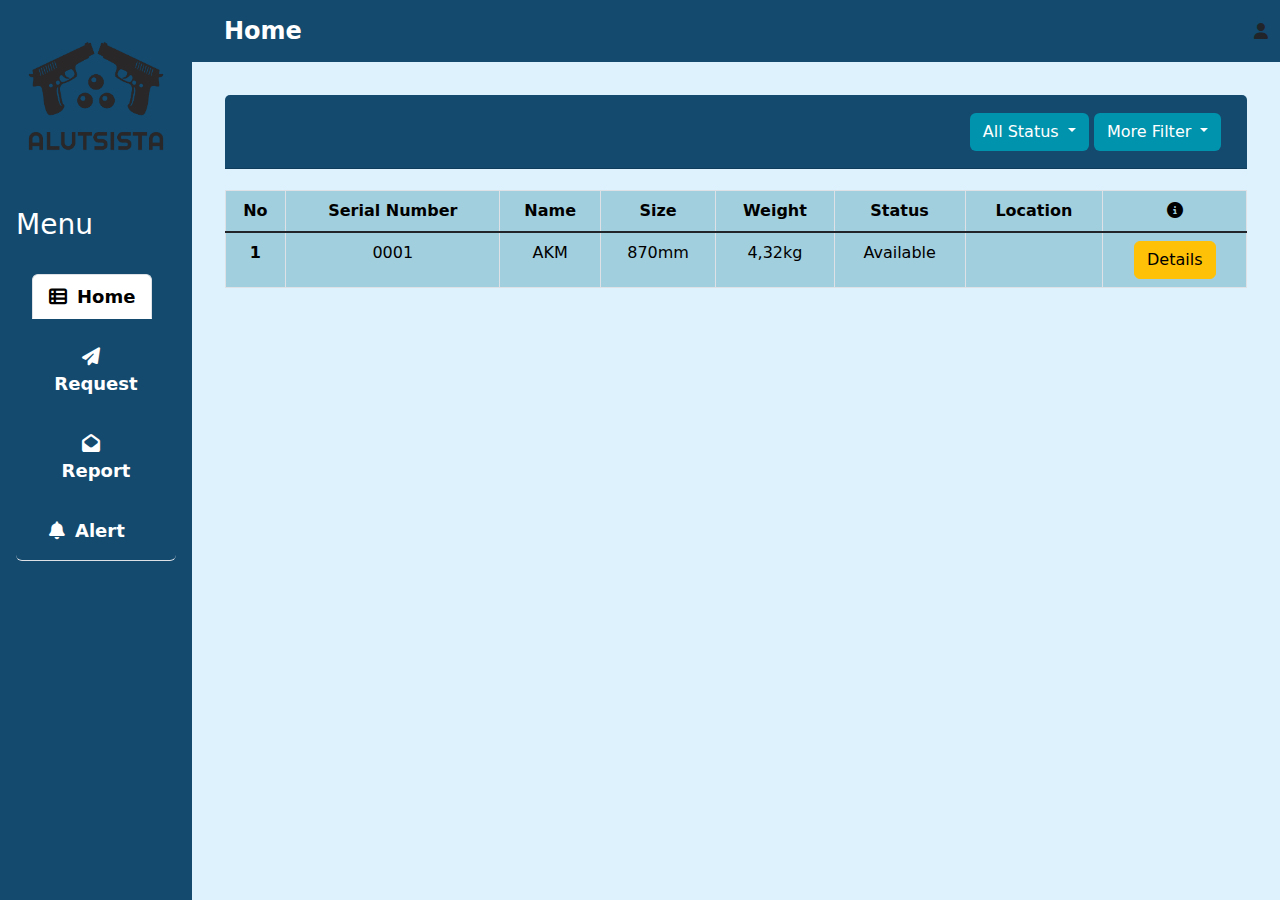
<file: index.html>
<!DOCTYPE html>
<html lang="en">
  <head>
    <meta charset="utf-8" />
    <meta name="viewport" content="width=device-width, initial-scale=1" />
    <title>ALUTSISTA</title>
    <link
      rel="stylesheet"
      href="https://cdnjs.cloudflare.com/ajax/libs/font-awesome/6.5.1/css/all.min.css"
    />
    <link
      href="https://cdn.jsdelivr.net/npm/bootstrap@5.3.2/dist/css/bootstrap.min.css"
      rel="stylesheet"
    />
    <link rel="stylesheet" href="css/global.css" />
  </head>
  <body>
    <!-- Sidebar -->
    <div class="sidebar">
      <div class="card bg-transparent border-0 text-white">
        <img src="assets/logo.png" class="card-img-top" alt="" />
        <div class="card-body">
          <h3 class="card-title" style="padding-bottom: 10%">Menu</h3>
          <ul class="list-group nav nav-tabs" id="nav-tab" role="tablist">
            <li class="list-group-item">
              <button
                class="nav-link active"
                id="nav-home-tab"
                data-bs-toggle="tab"
                data-bs-target="#nav-home"
                type="button"
                role="tab"
                aria-controls="nav-home"
                aria-selected="true"
              >
                <i class="fa-solid fa-table-list"></i>Home
              </button>
            </li>
            <li class="list-group-item">
              <button
                class="nav-link"
                id="nav-request-tab"
                data-bs-toggle="tab"
                data-bs-target="#nav-request"
                type="button"
                role="tab"
                aria-controls="nav-request"
                aria-selected="false"
              >
                <i class="fa-solid fa-paper-plane"></i>Request
              </button>
            </li>
            <li class="list-group-item">
              <button
                class="nav-link"
                id="nav-report-tab"
                data-bs-toggle="tab"
                data-bs-target="#nav-report"
                type="button"
                role="tab"
                aria-controls="nav-report"
                aria-selected="false"
              >
                <i class="fa-solid fa-envelope-open"></i>Report
              </button>
            </li>
            <li class="list-group-item">
              <button
                class="nav-link"
                id="nav-alert-tab"
                data-bs-toggle="tab"
                data-bs-target="#nav-alert"
                type="button"
                role="tab"
                aria-controls="nav-alert"
                aria-selected="false"
              >
                <i class="fa-solid fa-bell"></i>Alert
              </button>
            </li>
          </ul>
        </div>
      </div>
    </div>

    <div class="content tab-content" id="nav-tabContent">
      <!-- Home -->
      <div
        id="nav-home"
        class="tab-pane fade show active"
        role="tabpanel"
        aria-labelledby="nav-home-tab"
        tabindex="0"
      >
        <nav class="navbar">
          <div class="container-fluid">
            <a
              class="navbar-brand text-white"
              style="font-size: x-large; font-weight: 700"
              >Home</a
            >
            <i class="fa-solid fa-user" style="cursor: pointer"></i>
          </div>
        </nav>
        <div class="card border-0 bg-transparent" style="padding: 3%">
          <div class="card-header text-white" style="background-color: #134a6e">
            <div id="dropdown" class="float-end" style="padding: 1%">
              <div class="btn-group">
                <button
                  type="button"
                  class="btn text-white dropdown-toggle"
                  data-bs-toggle="dropdown"
                  aria-expanded="false"
                >
                  All Status
                </button>
                <ul class="dropdown-menu">
                  <li><a class="dropdown-item" href="#">Read</a></li>
                  <li><a class="dropdown-item" href="#">Unready</a></li>
                  <li>
                    <a class="dropdown-item" href="#">Banned</a>
                  </li>
                </ul>
              </div>
              <div class="btn-group">
                <button
                  type="button"
                  class="btn text-white dropdown-toggle"
                  data-bs-toggle="dropdown"
                  aria-expanded="false"
                >
                  More Filter
                </button>
                <ul class="dropdown-menu">
                  <li><a class="dropdown-item" href="#">A-Z</a></li>
                  <li><a class="dropdown-item" href="#">Stock</a></li>
                  <li>
                    <a class="dropdown-item" href="#">Z-A</a>
                  </li>
                </ul>
              </div>
            </div>
          </div>
          <table
            class="table table-bordered text-md-center"
            style="margin-top: 2%"
          >
            <thead>
              <tr>
                <th scope="col">No</th>
                <th scope="col">Serial Number</th>
                <th scope="col">Name</th>
                <th scope="col">Size</th>
                <th scope="col">Weight</th>
                <th scope="col">Status</th>
                <th scope="col">Location</th>
                <th scope="col"><i class="fa-solid fa-circle-info"></i></th>
              </tr>
            </thead>
            <tbody class="table-group-divider">
              <tr>
                <th scope="row">1</th>
                <td>0001</td>
                <td>AKM</td>
                <td>870mm</td>
                <td>4,32kg</td>
                <td>Available</td>
                <td></td>
                <td>
                  <button
                    type="button"
                    class="btn btn-warning"
                    data-bs-toggle="modal"
                    data-bs-target="#details"
                  >
                    Details
                  </button>
                </td>
              </tr>
            </tbody>
          </table>
        </div>
      </div>

      <!-- Request -->
      <div
        id="nav-request"
        class="tab-pane fade"
        role="tabpanel"
        aria-labelledby="nav-request-tab"
        tabindex="0"
      >
        <nav class="navbar">
          <div class="container-fluid">
            <a
              class="navbar-brand text-white"
              style="font-size: x-large; font-weight: 700"
              >Request</a
            >
            <i class="fa-solid fa-user" style="cursor: pointer"></i>
          </div>
        </nav>
        <div class="card border-0 bg-transparent" style="padding: 3%">
          <div
            class="card-header text-white"
            style="background-color: #134a6e; padding: 3%"
          ></div>
          <div class="container-lg bg-white">
            <div class="row" style="padding: 2%">
              <div class="col" style="margin: 1%">
                <div class="form-floating">
                  <input
                    type="id"
                    class="form-control"
                    id="floatingId"
                    placeholder="Id"
                  />
                  <label for="floatingId">Id</label>
                </div>
                <div class="form-floating">
                  <input
                    type="text"
                    class="form-control"
                    id="loatingName"
                    placeholder="Name"
                  />
                  <label for="floatingName">Name</label>
                </div>
                <div class="form-floating">
                  <input
                    type="text"
                    class="form-control"
                    id="floatingBattallion"
                    placeholder="Battallion"
                  />
                  <label for="floatingBattallion">Battallion</label>
                </div>
                <div class="form-floating">
                  <input
                    type="text"
                    class="form-control"
                    id="floatingGrade"
                    placeholder="Grade"
                  />
                  <label for="floatingGrade">Grade</label>
                </div>
                <div class="form-floating">
                  <input
                    type="number"
                    class="form-control"
                    id="floatingSerialNumber"
                    placeholder="Serial Number"
                  />
                  <label for="floatingSerialNumber">Serial Number</label>
                </div>
              </div>
              <div class="col" style="margin: 1%">
                <div class="form-floating">
                  <textarea
                    class="form-control"
                    placeholder="Leave a reason here"
                    id="floatingTextarea"
                    style="background-color: #ebebeb; height: 100px"
                  ></textarea>
                  <label for="floatingTextarea">Reason</label>
                </div>
                <button
                  type="button"
                  class="btn btn-primary btn-lg float-end"
                  style="margin-top: 280px"
                >
                  Send
                </button>
              </div>
            </div>
          </div>
        </div>
      </div>

      <!-- Report -->
      <div
        id="nav-report"
        class="tab-pane fade"
        role="tabpanel"
        aria-labelledby="nav-request-tab"
        tabindex="0"
      >
        <nav class="navbar">
          <div class="container-fluid">
            <a
              class="navbar-brand text-white"
              style="font-size: x-large; font-weight: 700"
              >Report</a
            >
            <i class="fa-solid fa-user" style="cursor: pointer"></i>
          </div>
        </nav>
        <div class="card border-white bg-transparent" style="padding: 3%">
          <div class="card-header text-white" style="background-color: #134a6e">
            <div id="dropdown" class="float-end" style="padding: 1%">
              <div class="btn-group">
                <button
                  type="button"
                  class="btn text-white dropdown-toggle"
                  data-bs-toggle="dropdown"
                  aria-expanded="false"
                >
                  All Status
                </button>
                <ul class="dropdown-menu">
                  <li><a class="dropdown-item" href="#">Read</a></li>
                  <li><a class="dropdown-item" href="#">Unready</a></li>
                  <li>
                    <a class="dropdown-item" href="#">Banned</a>
                  </li>
                </ul>
              </div>
              <div class="btn-group">
                <button
                  type="button"
                  class="btn text-white dropdown-toggle"
                  data-bs-toggle="dropdown"
                  aria-expanded="false"
                >
                  More Filter
                </button>
                <ul class="dropdown-menu">
                  <li><a class="dropdown-item" href="#">A-Z</a></li>
                  <li><a class="dropdown-item" href="#">Stock</a></li>
                  <li>
                    <a class="dropdown-item" href="#">Z-A</a>
                  </li>
                </ul>
              </div>
            </div>
          </div>
          <table
            class="table table-bordered text-md-center"
            style="margin-top: 2%"
          >
            <thead>
              <tr>
                <th scope="col">No</th>
                <th scope="col">Serial Number</th>
                <th scope="col">Name</th>
                <th scope="col">Size</th>
                <th scope="col">Weight</th>
                <th scope="col">Status</th>
                <th scope="col">Location</th>
                <th scope="col"><i class="fa-solid fa-circle-info"></i></th>
              </tr>
            </thead>
            <tbody class="table-group-divider">
              <tr>
                <th scope="row">1</th>
                <td>0001</td>
                <td>AKM</td>
                <td>870mm</td>
                <td>4,32kg</td>
                <td>Available</td>
                <td></td>
                <td>
                  <button
                    type="button"
                    class="btn btn-warning"
                    data-bs-toggle="modal"
                    data-bs-target="#return"
                  >
                    Return
                  </button>
                </td>
              </tr>
            </tbody>
          </table>
        </div>
      </div>

      <!-- Alert -->
      <div
        id="nav-alert"
        class="tab-pane fade"
        role="tabpanel"
        aria-labelledby="nav-alert-tab"
        tabindex="0"
      >
        <nav class="navbar">
          <div class="container-fluid">
            <a
              class="navbar-brand text-white"
              style="font-size: x-large; font-weight: 700"
              >Alert</a
            >
            <i class="fa-solid fa-user" style="cursor: pointer"></i>
          </div>
        </nav>
        <div class="card border-0 bg-transparent" style="padding: 3%">
          <div class="card-header text-white" style="background-color: #134a6e">
            <div id="dropdown" class="float-end" style="padding: 1%">
              <div class="btn-group">
                <button
                  type="button"
                  class="btn text-white dropdown-toggle"
                  data-bs-toggle="dropdown"
                  aria-expanded="false"
                >
                  All Status
                </button>
                <ul class="dropdown-menu">
                  <li><a class="dropdown-item" href="#">Read</a></li>
                  <li><a class="dropdown-item" href="#">Unready</a></li>
                  <li>
                    <a class="dropdown-item" href="#">Banned</a>
                  </li>
                </ul>
              </div>
              <div class="btn-group">
                <button
                  type="button"
                  class="btn text-white dropdown-toggle"
                  data-bs-toggle="dropdown"
                  aria-expanded="false"
                >
                  More Filter
                </button>
                <ul class="dropdown-menu">
                  <li><a class="dropdown-item" href="#">A-Z</a></li>
                  <li><a class="dropdown-item" href="#">Stock</a></li>
                  <li>
                    <a class="dropdown-item" href="#">Z-A</a>
                  </li>
                </ul>
              </div>
            </div>
          </div>
        </div>
      </div>

      <!-- Modal -->
      <!-- Return -->
      <div
        class="modal fade"
        id="return"
        data-bs-backdrop="static"
        data-bs-keyboard="false"
        tabindex="-1"
        aria-labelledby="return"
        aria-hidden="true"
      >
        <div class="modal-dialog">
          <div class="modal-content">
            <div
              class="modal-header"
              style="background-color: var(--btn); color: white"
            >
              <h1 class="modal-title fs-5" id="staticBackdropLabel">
                Report file
              </h1>
              <button
                type="button"
                class="btn-close"
                data-bs-dismiss="modal"
                aria-label="Close"
              ></button>
            </div>
            <div class="modal-body"><input type="file" /></div>
            <div class="modal-footer">
              <button
                type="button"
                class="btn btn-secondary"
                data-bs-dismiss="modal"
              >
                Close
              </button>
              <button type="button" class="btn btn-primary">Send</button>
            </div>
          </div>
        </div>
      </div>

      <!-- Details -->
      <div
        class="modal fade"
        id="details"
        data-bs-backdrop="static"
        data-bs-keyboard="false"
        tabindex="-1"
        aria-labelledby="details"
        aria-hidden="true"
      >
        <div class="modal-dialog modal-lg">
          <div class="modal-content">
            <div
              class="modal-header"
              style="background-color: var(--btn); color: white"
            >
              <h1 class="modal-title fs-5" id="staticBackdropLabel">Details</h1>
              <button
                type="button"
                class="btn-close"
                data-bs-dismiss="modal"
                aria-label="Close"
              ></button>
            </div>
            <div class="modal-body">
              <div class="container text-center w-100">
                <div class="row">
                  <div class="col w-30">
                    <img
                      class="w-75 bg-body-secondary"
                      style="margin-bottom: 5%"
                      src="assets/ak47.png"
                      alt=""
                    />
                    <img
                      class="w-75 bg-body-secondary"
                      src="assets/peluru.png"
                      alt=""
                    />
                  </div>
                  <div class="col">
                    <ul class="list-group">
                      <li class="list-group-item list-group-item-secondary">
                        Serial Number
                      </li>
                      <li class="list-group-item list-group-item-secondary">
                        Name
                      </li>
                      <li class="list-group-item list-group-item-secondary">
                        Type
                      </li>
                      <li class="list-group-item list-group-item-secondary">
                        Capacity
                      </li>
                      <li class="list-group-item list-group-item-secondary">
                        Size
                      </li>
                      <li class="list-group-item list-group-item-secondary">
                        Weight
                      </li>
                      <li class="list-group-item list-group-item-secondary">
                        Fire Power
                      </li>
                    </ul>
                  </div>
                  <div class="col">
                    <ul class="list-group">
                      <li class="list-group-item list-group-item-secondary">
                        Speed
                      </li>
                      <li class="list-group-item list-group-item-secondary">
                        Materials
                      </li>
                      <li class="list-group-item list-group-item-secondary">
                        Status
                      </li>
                      <li class="list-group-item list-group-item-secondary">
                        Owner
                      </li>
                      <li class="list-group-item list-group-item-secondary">
                        Location
                      </li>
                      <li class="list-group-item list-group-item-secondary">
                        Maintance
                      </li>
                      <li class="list-group-item list-group-item-secondary">
                        History
                      </li>
                    </ul>
                  </div>
                </div>
              </div>
            </div>
            <div class="modal-footer">
              <button
                type="button"
                class="btn btn-secondary"
                data-bs-dismiss="modal"
              >
                Close
              </button>
            </div>
          </div>
        </div>
      </div>
    </div>
    <script src="https://cdn.jsdelivr.net/npm/bootstrap@5.3.2/dist/js/bootstrap.bundle.min.js"></script>
    <script src="js/global.js"></script>
  </body>
</html>
</file>
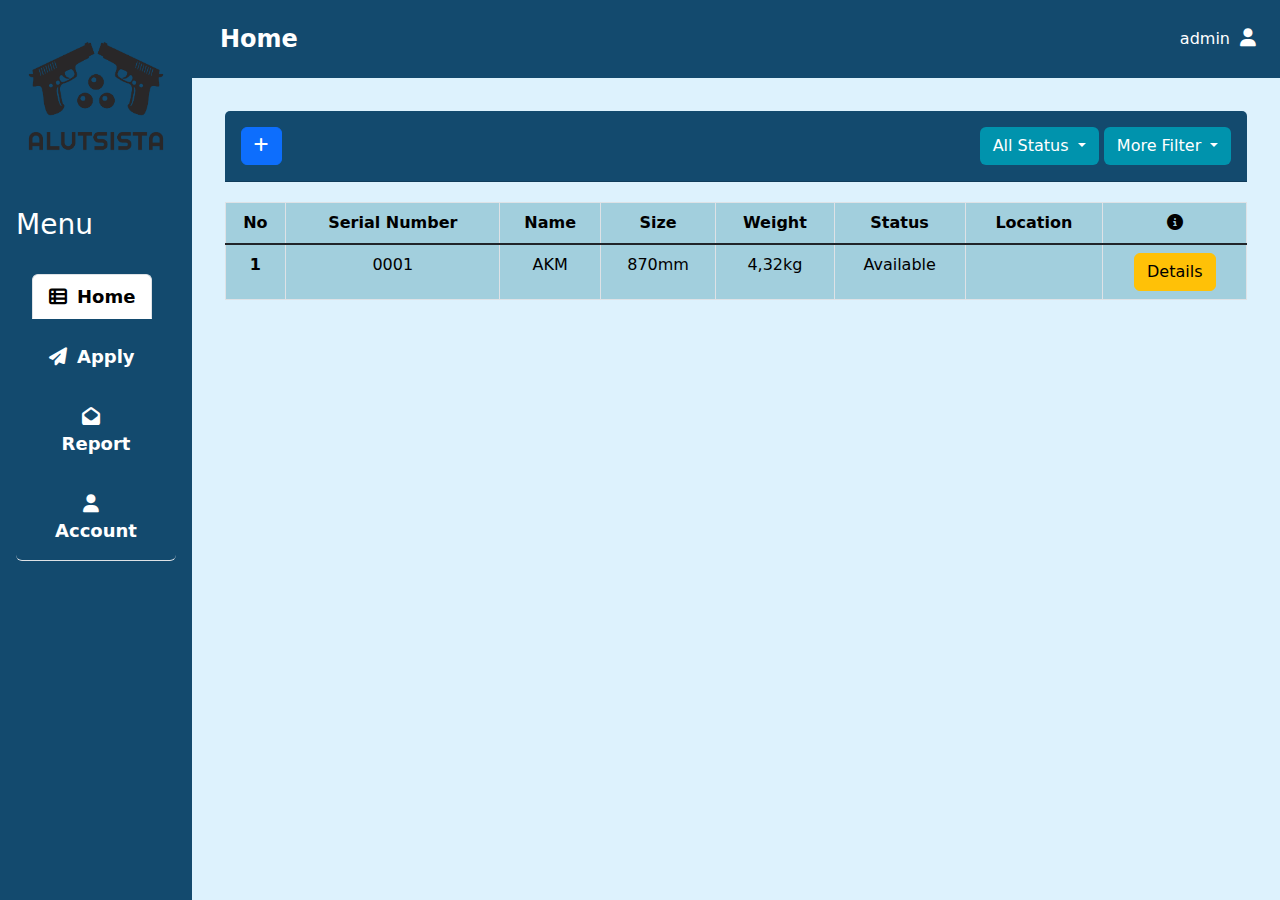
<file: admin.html>
<!DOCTYPE html>
<html lang="en">
  <head>
    <meta charset="utf-8" />
    <meta name="viewport" content="width=device-width, initial-scale=1" />
    <title>ALUTSISTA</title>
    <link
      rel="stylesheet"
      href="https://cdnjs.cloudflare.com/ajax/libs/font-awesome/6.5.1/css/all.min.css"
    />
    <link
      href="https://cdn.jsdelivr.net/npm/bootstrap@5.3.2/dist/css/bootstrap.min.css"
      rel="stylesheet"
    />
    <link rel="stylesheet" href="css/global.css" />
  </head>
  <body>
    <!-- Sidebar -->
    <div class="sidebar">
      <div class="card bg-transparent border-0 text-white">
        <img src="assets/logo.png" class="card-img-top" alt="" />
        <div class="card-body">
          <h3 class="card-title" style="padding-bottom: 10%">Menu</h3>
          <ul class="list-group nav nav-tabs" id="nav-tab" role="tablist">
            <li class="list-group-item">
              <button
                class="nav-link active"
                id="nav-home-tab"
                data-bs-toggle="tab"
                data-bs-target="#nav-home"
                type="button"
                role="tab"
                aria-controls="nav-home"
                aria-selected="true"
              >
                <i class="fa-solid fa-table-list"></i>Home
              </button>
            </li>
            <li class="list-group-item">
              <button
                class="nav-link"
                id="nav-request-tab"
                data-bs-toggle="tab"
                data-bs-target="#nav-request"
                type="button"
                role="tab"
                aria-controls="nav-request"
                aria-selected="false"
              >
                <i class="fa-solid fa-paper-plane"></i>Apply
              </button>
            </li>
            <li class="list-group-item">
              <button
                class="nav-link"
                id="nav-report-tab"
                data-bs-toggle="tab"
                data-bs-target="#nav-report"
                type="button"
                role="tab"
                aria-controls="nav-report"
                aria-selected="false"
              >
                <i class="fa-solid fa-envelope-open"></i>Report
              </button>
            </li>
            <li class="list-group-item">
              <button
                class="nav-link"
                id="nav-alert-tab"
                data-bs-toggle="tab"
                data-bs-target="#nav-alert"
                type="button"
                role="tab"
                aria-controls="nav-alert"
                aria-selected="false"
              >
                <i class="fa-solid fa-user"></i>Account
              </button>
            </li>
          </ul>
        </div>
      </div>
    </div>

    <div class="content tab-content" id="nav-tabContent">
      <!-- Home -->
      <div
        id="nav-home"
        class="tab-pane fade show active"
        role="tabpanel"
        aria-labelledby="nav-home-tab"
        tabindex="0"
      >
        <nav class="navbar">
          <div class="container-fluid p-2">
            <a
              class="navbar-brand text-white"
              style="font-size: x-large; font-weight: 700"
              >Home</a
            >
            <div class="d-flex me-3">
              <a
                class="text-white"
                style="text-decoration: none; margin-right: 10px"
                >admin</a
              >
              <a
                ><i
                  class="fa-solid fa-user text-white"
                  style="cursor: pointer; font-size: large"
                ></i
              ></a>
            </div>
          </div>
        </nav>
        <div class="card border-0 bg-transparent" style="padding: 3%">
          <div
            class="card-header text-white p-3"
            style="background-color: #134a6e"
          >
            <button type="button" class="btn btn-primary">
              <i class="fa-solid fa-plus" style="color: white"></i>
            </button>
            <div id="dropdown" class="float-end">
              <div class="btn-group">
                <button
                  type="button"
                  class="btn text-white dropdown-toggle"
                  data-bs-toggle="dropdown"
                  aria-expanded="false"
                >
                  All Status
                </button>
                <ul class="dropdown-menu">
                  <li><a class="dropdown-item" href="#">Read</a></li>
                  <li><a class="dropdown-item" href="#">Unready</a></li>
                  <li>
                    <a class="dropdown-item" href="#">Banned</a>
                  </li>
                </ul>
              </div>
              <div class="btn-group">
                <button
                  type="button"
                  class="btn text-white dropdown-toggle"
                  data-bs-toggle="dropdown"
                  aria-expanded="false"
                >
                  More Filter
                </button>
                <ul class="dropdown-menu">
                  <li><a class="dropdown-item" href="#">A-Z</a></li>
                  <li><a class="dropdown-item" href="#">Stock</a></li>
                  <li>
                    <a class="dropdown-item" href="#">Z-A</a>
                  </li>
                </ul>
              </div>
            </div>
          </div>
          <table
            class="table table-bordered text-md-center"
            style="margin-top: 2%"
          >
            <thead>
              <tr>
                <th scope="col">No</th>
                <th scope="col">Serial Number</th>
                <th scope="col">Name</th>
                <th scope="col">Size</th>
                <th scope="col">Weight</th>
                <th scope="col">Status</th>
                <th scope="col">Location</th>
                <th scope="col"><i class="fa-solid fa-circle-info"></i></th>
              </tr>
            </thead>
            <tbody class="table-group-divider">
              <tr>
                <th scope="row">1</th>
                <td>0001</td>
                <td>AKM</td>
                <td>870mm</td>
                <td>4,32kg</td>
                <td>Available</td>
                <td></td>
                <td>
                  <button
                    type="button"
                    class="btn btn-warning"
                    data-bs-toggle="modal"
                    data-bs-target="#details"
                  >
                    Details
                  </button>
                </td>
              </tr>
            </tbody>
          </table>
        </div>
      </div>

      <!-- Apply -->
      <div
        id="nav-request"
        class="tab-pane fade"
        role="tabpanel"
        aria-labelledby="nav-request-tab"
        tabindex="0"
      >
        <nav class="navbar">
          <div class="container-fluid">
            <a
              class="navbar-brand text-white"
              style="font-size: x-large; font-weight: 700"
              >Apply</a
            >
            <i class="fa-solid fa-user" style="cursor: pointer"></i>
          </div>
        </nav>
        <div class="card border-0 bg-transparent" style="padding: 3%">
          <div
            class="card-header text-white p-5"
            style="background-color: #134a6e"
          ></div>
          <div class="container-lg bg-white">
            <div class="row" style="padding: 2%">
              <div class="col" style="margin: 1%">
                <div class="form-floating">
                  <input
                    type="id"
                    class="form-control"
                    id="floatingId"
                    placeholder="Id"
                  />
                  <label for="floatingId">Id</label>
                </div>
                <div class="form-floating">
                  <input
                    type="text"
                    class="form-control"
                    id="loatingName"
                    placeholder="Name"
                  />
                  <label for="floatingName">Name</label>
                </div>
                <div class="form-floating">
                  <input
                    type="text"
                    class="form-control"
                    id="floatingBattallion"
                    placeholder="Battallion"
                  />
                  <label for="floatingBattallion">Battallion</label>
                </div>
                <div class="form-floating">
                  <input
                    type="text"
                    class="form-control"
                    id="floatingGrade"
                    placeholder="Grade"
                  />
                  <label for="floatingGrade">Grade</label>
                </div>
                <div class="form-floating">
                  <input
                    type="number"
                    class="form-control"
                    id="floatingSerialNumber"
                    placeholder="Serial Number"
                  />
                  <label for="floatingSerialNumber">Serial Number</label>
                </div>
              </div>
              <div class="col" style="margin: 1%">
                <div class="form-floating">
                  <textarea
                    class="form-control"
                    placeholder="Leave a reason here"
                    id="floatingTextarea"
                    style="background-color: #ebebeb; height: 100px"
                  ></textarea>
                  <label for="floatingTextarea">Reason</label>
                </div>
                <button
                  type="button"
                  class="btn btn-primary btn-lg float-end"
                  style="margin-top: 280px"
                >
                  Send
                </button>
              </div>
            </div>
          </div>
        </div>
      </div>

      <!-- Report -->
      <div
        id="nav-report"
        class="tab-pane fade"
        role="tabpanel"
        aria-labelledby="nav-request-tab"
        tabindex="0"
      >
        <nav class="navbar">
          <div class="container-fluid">
            <a
              class="navbar-brand text-white"
              style="font-size: x-large; font-weight: 700"
              >Report</a
            >
            <i class="fa-solid fa-user" style="cursor: pointer"></i>
          </div>
        </nav>
        <div class="card border-white bg-transparent" style="padding: 3%">
          <div
            class="card-header text-white p-3"
            style="background-color: #134a6e"
          >
            <div id="dropdown" class="float-end">
              <div class="btn-group">
                <button
                  type="button"
                  class="btn text-white dropdown-toggle"
                  data-bs-toggle="dropdown"
                  aria-expanded="false"
                >
                  All Status
                </button>
                <ul class="dropdown-menu">
                  <li><a class="dropdown-item" href="#">Read</a></li>
                  <li><a class="dropdown-item" href="#">Unready</a></li>
                  <li>
                    <a class="dropdown-item" href="#">Banned</a>
                  </li>
                </ul>
              </div>
              <div class="btn-group">
                <button
                  type="button"
                  class="btn text-white dropdown-toggle"
                  data-bs-toggle="dropdown"
                  aria-expanded="false"
                >
                  More Filter
                </button>
                <ul class="dropdown-menu">
                  <li><a class="dropdown-item" href="#">A-Z</a></li>
                  <li><a class="dropdown-item" href="#">Stock</a></li>
                  <li>
                    <a class="dropdown-item" href="#">Z-A</a>
                  </li>
                </ul>
              </div>
            </div>
          </div>
          <table
            class="table table-bordered text-md-center"
            style="margin-top: 2%"
          >
            <thead>
              <tr>
                <th scope="col">No</th>
                <th scope="col">Serial Number</th>
                <th scope="col">Name</th>
                <th scope="col">Size</th>
                <th scope="col">Weight</th>
                <th scope="col">Status</th>
                <th scope="col">Location</th>
                <th scope="col"><i class="fa-solid fa-circle-info"></i></th>
              </tr>
            </thead>
            <tbody class="table-group-divider">
              <tr>
                <th scope="row">1</th>
                <td>0001</td>
                <td>AKM</td>
                <td>870mm</td>
                <td>4,32kg</td>
                <td>Available</td>
                <td></td>
                <td>
                  <button
                    type="button"
                    class="btn btn-warning"
                    data-bs-toggle="modal"
                    data-bs-target="#return"
                  >
                    Return
                  </button>
                </td>
              </tr>
            </tbody>
          </table>
        </div>
      </div>

      <!-- Account -->
      <div
        id="nav-alert"
        class="tab-pane fade"
        role="tabpanel"
        aria-labelledby="nav-alert-tab"
        tabindex="0"
      >
        <nav class="navbar">
          <div class="container-fluid">
            <a
              class="navbar-brand text-white"
              style="font-size: x-large; font-weight: 700"
              >Alert</a
            >
            <i class="fa-solid fa-user" style="cursor: pointer"></i>
          </div>
        </nav>
        <div class="card border-white bg-transparent" style="padding: 3%">
          <div
            class="card-header text-white p-3"
            style="background-color: #134a6e"
          >
            <button type="button" class="btn btn-primary">
              <i class="fa-solid fa-plus" style="color: white"></i>
            </button>
            <div id="dropdown" class="float-end">
              <div class="btn-group">
                <button
                  type="button"
                  class="btn text-white dropdown-toggle"
                  data-bs-toggle="dropdown"
                  aria-expanded="false"
                >
                  All Status
                </button>
                <ul class="dropdown-menu">
                  <li><a class="dropdown-item" href="#">Read</a></li>
                  <li><a class="dropdown-item" href="#">Unready</a></li>
                  <li>
                    <a class="dropdown-item" href="#">Banned</a>
                  </li>
                </ul>
              </div>
              <div class="btn-group">
                <button
                  type="button"
                  class="btn text-white dropdown-toggle"
                  data-bs-toggle="dropdown"
                  aria-expanded="false"
                >
                  More Filter
                </button>
                <ul class="dropdown-menu">
                  <li><a class="dropdown-item" href="#">A-Z</a></li>
                  <li><a class="dropdown-item" href="#">Stock</a></li>
                  <li>
                    <a class="dropdown-item" href="#">Z-A</a>
                  </li>
                </ul>
              </div>
            </div>
          </div>
          <table
            class="table table-bordered text-md-center"
            style="margin-top: 2%"
          >
            <thead>
              <tr>
                <th scope="col">No</th>
                <th scope="col">Id</th>
                <th scope="col">Name</th>
                <th scope="col">Grade</th>
                <th scope="col">Battalion</th>
                <th scope="col"><i class="fa-solid fa-circle-info"></i></th>
              </tr>
            </thead>
            <tbody class="table-group-divider">
              <tr>
                <th scope="row">1</th>
                <td>0001</td>
                <td>Ashura</td>
                <td>Jendral</td>
                <td>Macan Maung AD</td>
                <td>
                  <button
                    type="button"
                    class="btn btn-warning"
                    data-bs-toggle="modal"
                    data-bs-target="#editAccount"
                  >
                    Edit
                  </button>
                </td>
              </tr>
            </tbody>
          </table>
        </div>
      </div>

      <!-- Modal -->
      <!-- Account -->
      <div
        class="modal fade"
        id="editAccount"
        data-bs-backdrop="static"
        data-bs-keyboard="false"
        tabindex="-1"
        aria-labelledby="return"
        aria-hidden="true"
      >
        <div class="modal-dialog">
          <div class="modal-content">
            <div
              class="modal-header"
              style="background-color: var(--btn); color: white"
            >
              <h1 class="modal-title fs-5" id="staticBackdropLabel">Edit</h1>
              <button
                type="button"
                class="btn-close"
                data-bs-dismiss="modal"
                aria-label="Close"
              ></button>
            </div>
            <div class="modal-footer">
              <button type="button" class="btn btn-danger">Delete</button>
              <button type="button" class="btn btn-primary">Edit</button>
            </div>
          </div>
        </div>
      </div>

      <!-- Details -->
      <div
        class="modal fade"
        id="details"
        data-bs-backdrop="static"
        data-bs-keyboard="false"
        tabindex="-1"
        aria-labelledby="details"
        aria-hidden="true"
      >
        <div class="modal-dialog modal-lg">
          <div class="modal-content">
            <div
              class="modal-header"
              style="background-color: var(--btn); color: white"
            >
              <h1 class="modal-title fs-5" id="staticBackdropLabel">Details</h1>
              <button
                type="button"
                class="btn-close"
                data-bs-dismiss="modal"
                aria-label="Close"
              ></button>
            </div>
            <div class="modal-body">
              <div class="container text-center w-100">
                <div class="row">
                  <div class="col w-30">
                    <img
                      class="w-75 bg-body-secondary"
                      style="margin-bottom: 5%"
                      src="assets/ak47.png"
                      alt=""
                    />
                    <img
                      class="w-75 bg-body-secondary"
                      src="assets/peluru.png"
                      alt=""
                    />
                  </div>
                  <div class="col">
                    <ul class="list-group">
                      <li class="list-group-item list-group-item-secondary">
                        Serial Number
                      </li>
                      <li class="list-group-item list-group-item-secondary">
                        Name
                      </li>
                      <li class="list-group-item list-group-item-secondary">
                        Type
                      </li>
                      <li class="list-group-item list-group-item-secondary">
                        Capacity
                      </li>
                      <li class="list-group-item list-group-item-secondary">
                        Size
                      </li>
                      <li class="list-group-item list-group-item-secondary">
                        Weight
                      </li>
                      <li class="list-group-item list-group-item-secondary">
                        Fire Power
                      </li>
                    </ul>
                  </div>
                  <div class="col">
                    <ul class="list-group">
                      <li class="list-group-item list-group-item-secondary">
                        Speed
                      </li>
                      <li class="list-group-item list-group-item-secondary">
                        Materials
                      </li>
                      <li class="list-group-item list-group-item-secondary">
                        Status
                      </li>
                      <li class="list-group-item list-group-item-secondary">
                        Owner
                      </li>
                      <li class="list-group-item list-group-item-secondary">
                        Location
                      </li>
                      <li class="list-group-item list-group-item-secondary">
                        Maintance
                      </li>
                      <li class="list-group-item list-group-item-secondary">
                        History
                      </li>
                    </ul>
                  </div>
                </div>
              </div>
            </div>
            <div class="modal-footer">
              <button
                type="button"
                class="btn btn-secondary"
                data-bs-dismiss="modal"
              >
                Close
              </button>
            </div>
          </div>
        </div>
      </div>
    </div>
    <script src="https://cdn.jsdelivr.net/npm/bootstrap@5.3.2/dist/js/bootstrap.bundle.min.js"></script>
    <script src="js/global.js"></script>
  </body>
</html>
</file>
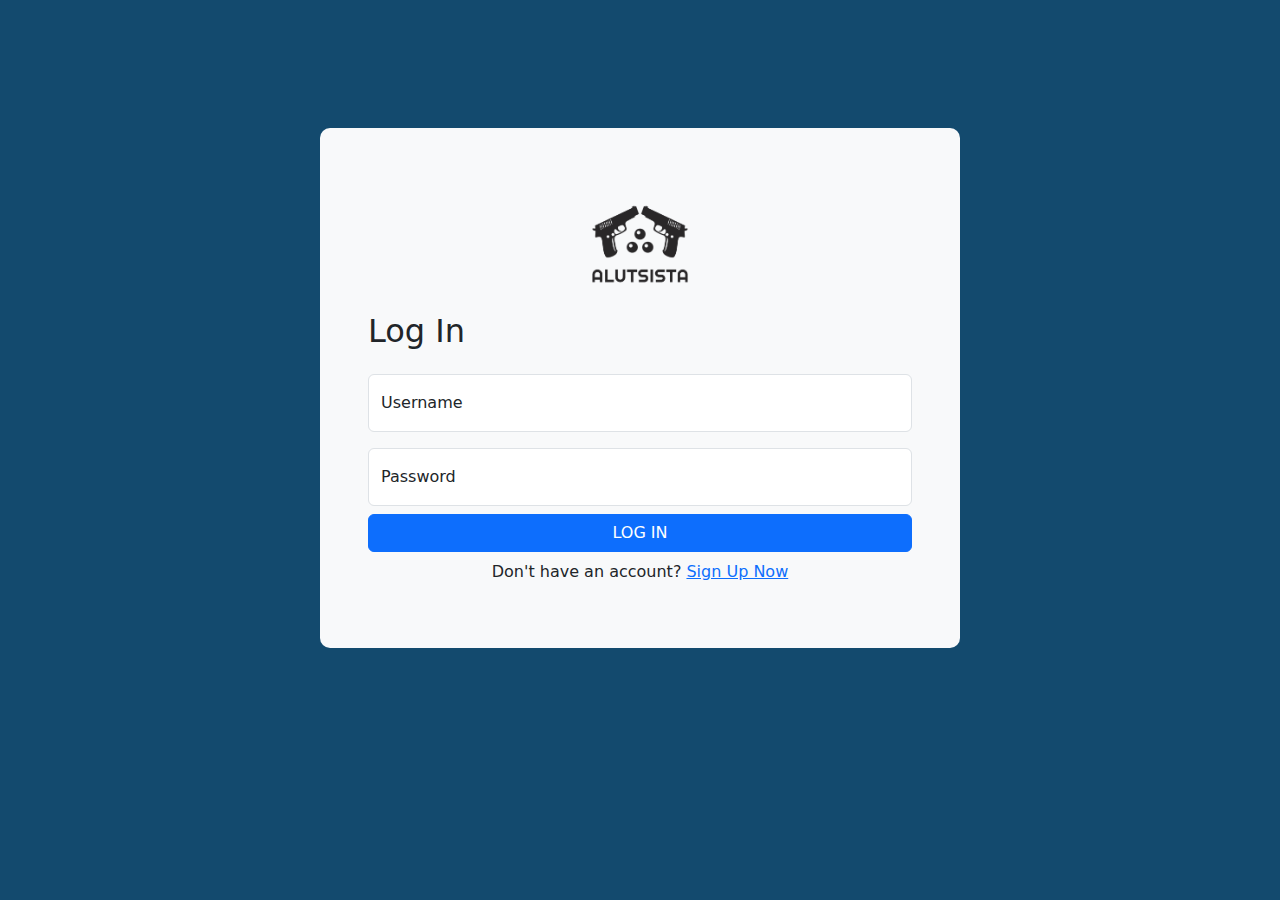
<file: login.html>
<!DOCTYPE html>
<html lang="en">
  <head>
    <meta charset="UTF-8" />
    <meta name="viewport" content="width=device-width, initial-scale=1.0" />
    <title>Login</title>
    <link rel="stylesheet" href="css/global.css" />
    <link
      rel="stylesheet"
      href="https://cdnjs.cloudflare.com/ajax/libs/font-awesome/6.5.1/css/all.min.css"
    />
    <link
      href="https://cdn.jsdelivr.net/npm/bootstrap@5.3.2/dist/css/bootstrap.min.css"
      rel="stylesheet"
    />
  </head>

  <body style="background-color: #134a6e">
    <div
      class="container-fluid w-50 text-center d-grid bg-body-tertiary p-5"
      style="margin: 10% auto; border-radius: 10px"
    >
      <img
        src="assets/logo.png"
        class="img-fluid w-25 rounded mx-auto"
        alt=""
      />
      <h2 class="text-start mb-4">Log In</h2>
      <form action="./php/process_login.php" method="post">
        <!-- Tambahkan form tag dan action -->
        <div class="d-grid">
          <div class="form-floating mb-3">
            <input
              type="text"
              class="form-control"
              placeholder="Username"
              name="username"
            />
            <label for="floatingInput">Username</label>
          </div>
          <div class="form-floating mb-2">
            <input
              type="password"
              class="form-control"
              id="floatingPassword"
              placeholder="Password"
              name="password"
            />
            <label for="floatingPassword">Password</label>
          </div>
          <button type="submit" class="btn btn-primary mb-2">LOG IN</button>
        </div>
      </form>
      <p>Don't have an account? <a href="signUp.html">Sign Up Now</a></p>
    </div>
  </body>
</html>
</file>
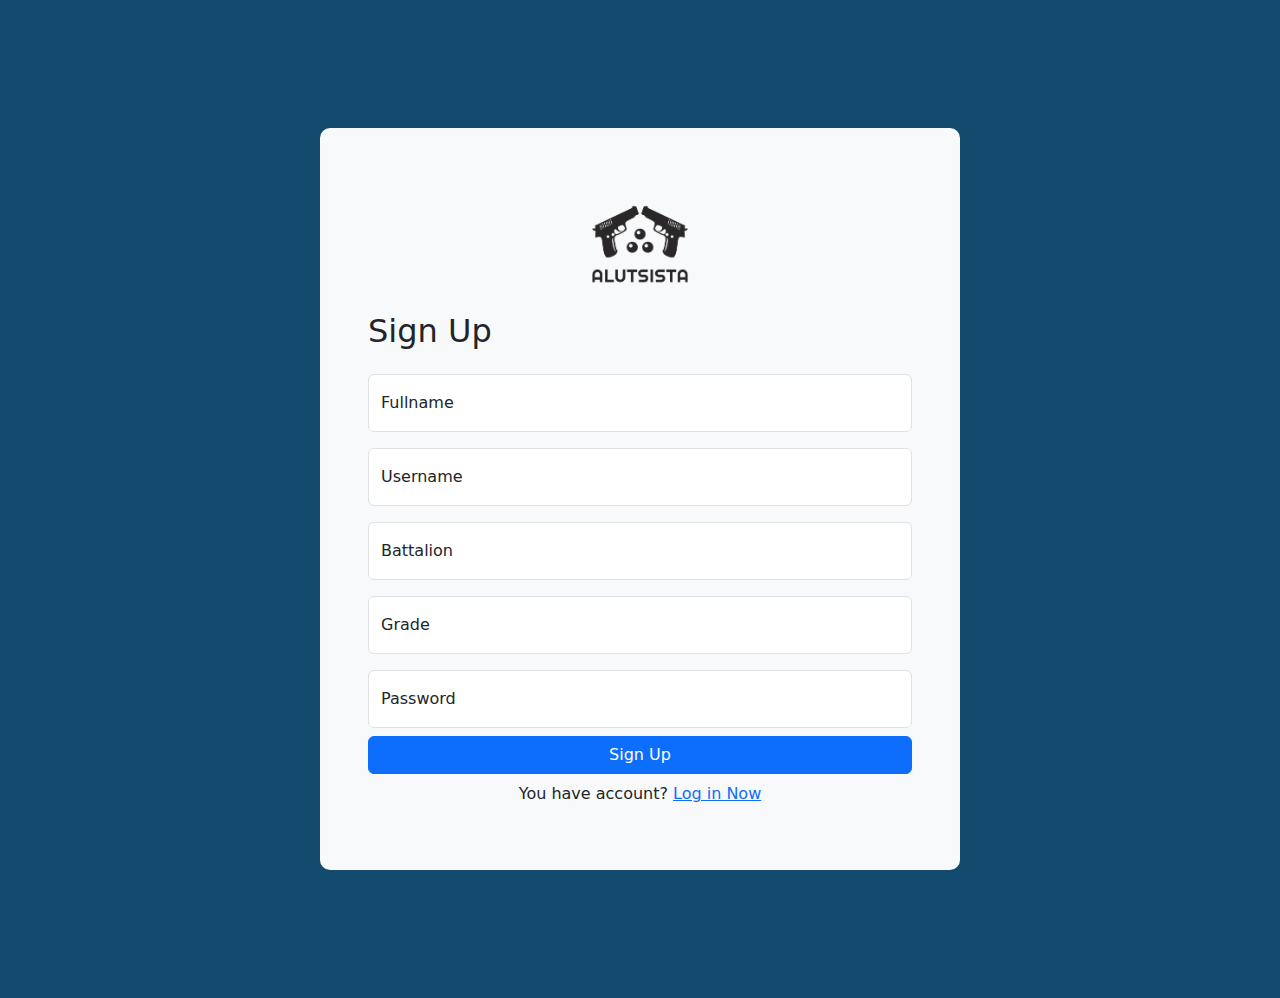
<file: signUp.html>
<!DOCTYPE html>
<html lang="en">
  <head>
    <meta charset="UTF-8" />
    <meta name="viewport" content="width=device-width, initial-scale=1.0" />
    <title>Sign Up</title>
    <link rel="stylesheet" href="css/global.css" />
    <link
      rel="stylesheet"
      href="https://cdnjs.cloudflare.com/ajax/libs/font-awesome/6.5.1/css/all.min.css"
    />
    <link
      href="https://cdn.jsdelivr.net/npm/bootstrap@5.3.2/dist/css/bootstrap.min.css"
      rel="stylesheet"
    />
  </head>

  <body style="background-color: #134a6e">
    <div
      class="container-fluid w-50 text-center d-grid bg-body-tertiary p-5"
      style="margin: 10% auto; border-radius: 10px"
    >
      <img
        src="assets/logo.png"
        class="img-fluid w-25 rounded mx-auto d-block"
        alt=""
      />
      <h2 class="text-start mb-4">Sign Up</h2>
      <form action="./php/process_signup.php" method="post">
        <div class="d-grid">
          <div class="form-floating mb-3">
            <input
              type="text"
              name="name"
              class="form-control"
              placeholder="Masukkan nama"
            />
            <label for="floatingInput">Fullname</label>
          </div>
          <div class="form-floating mb-3">
            <input
              type="text"
              name="username"
              class="form-control"
              placeholder="Masukkan username"
            />
            <label for="floatingInput">Username</label>
          </div>
          <div class="form-floating mb-3">
            <input
              type="text"
              name="battalion"
              class="form-control"
              placeholder="Masukkan Battalion"
            />
            <label for="floatingInput">Battalion</label>
          </div>
          <div class="form-floating mb-3">
            <input
              type="text"
              name="grade"
              class="form-control"
              placeholder="Masukkan Grade"
            />
            <label for="floatingInput">Grade</label>
          </div>
          <div class="form-floating mb-2">
            <input
              type="password"
              name="password"
              class="form-control"
              placeholder="Password"
            />
            <label for="floatingPassword">Password</label>
          </div>
          <button type="submit" class="btn btn-primary mb-2">Sign Up</button>
        </div>
      </form>
      <p>You have account? <a href="login.html">Log in Now</a></p>
    </div>
  </body>
</html>
</file>
<file: css/global.css>
@import url("https://fonts.googleapis.com/css2?family=Poppins:ital,wght@0,100;0,300;0,400;0,700;1,700&family=Roboto&display=swap");
:root {
  --tabel: #a2cfdd;
  --bg: #ddf2fd;
  --secondary: #134a6e;
  --btn: #0093ad;
}
body {
  background-color: var(--bg);
}
/* Style the sidebar */
.sidebar {
  height: 100%;
  width: 15%;
  position: fixed;
  background-color: var(--secondary);
}

/* Style the main content */
.content {
  width: 85%;
  margin-left: auto;
}

.content .navbar {
  background-color: var(--secondary);
}

.btn-group {
  background-color: var(--btn);
}

.card-body ul li {
  background-color: unset;
  border: unset;
}

.card-body ul li button {
  text-decoration: unset;
  color: white;
  font-weight: 600;
  font-size: large;
}

.card-body ul li button i {
  margin-right: 10px;
}

.card img {
  color: white;
}

.table tr th,
.table tr td {
  background-color: var(--tabel);
}

.modal-body .col ul li {
  margin-bottom: 5%;
}

.navbar-brand {
  margin-left: 20px;
}

/* Profile */

.profile-image {
  width: 250px;
  height: 250px;
  border-radius: 50%;
  overflow: hidden;
  margin: 0 auto 20px;
  background-color: #e0e0e0;
  /* Warna latar belakang sebagai placeholder */
  display: flex;
  align-items: center;
  justify-content: center;
}

.profile-image-placeholder {
  font-size: 24px;
}

.profile-image img {
  width: 100%;
  height: 100%;
  object-fit: cover;
}
</file>
